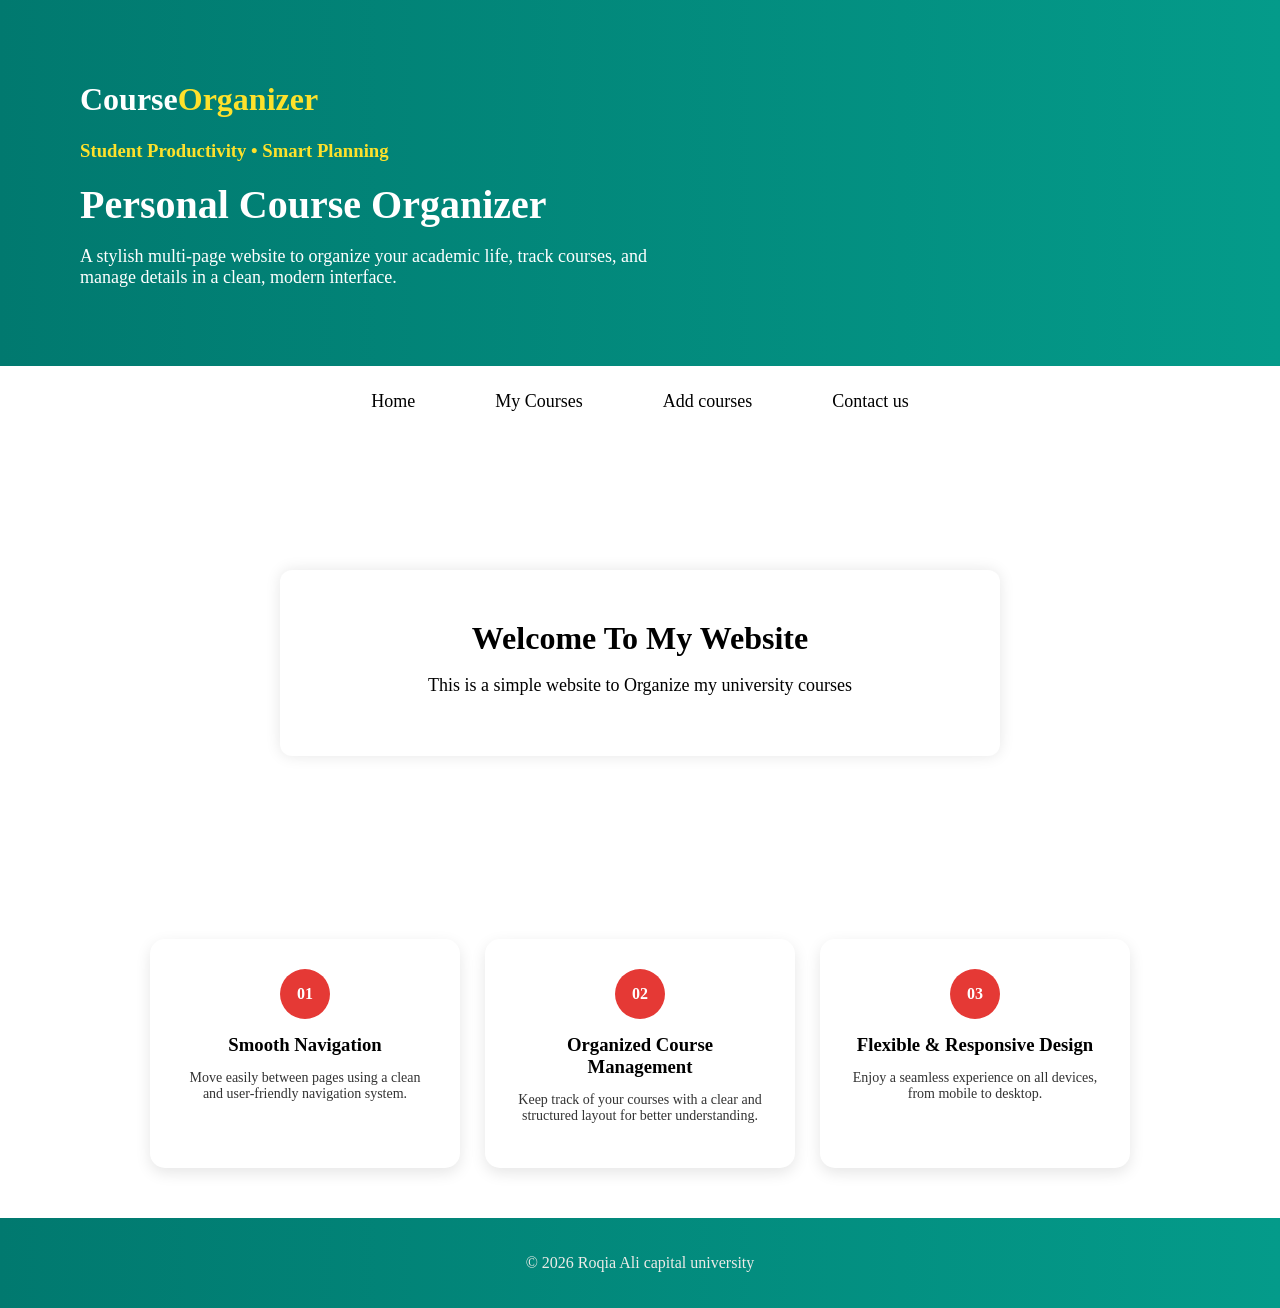
<file: index.html>
<!DOCTYPE html>
<html lang="en">
<head>
    <meta charset="UTF-8">
    <meta name="viewport" content="width=device-width, initial-scale=1.0">
    <title>Home</title>
    <link rel="stylesheet" href="css/style.css">
</head> 
<body>
    <div class="container">
        <header class="header">
            <h1 class="logo">
            Course<span>Organizer</span>
            </h1>
            <h3 class="small">
            Student Productivity • Smart Planning
            </h3> 
            <h1 class="title">
            Personal Course Organizer
            </h1>
            <p class="desc">
            A stylish multi-page website to organize your academic life,
            track courses, and manage details in a clean, modern interface.
            </p>
        </header>
        <div class="link">
            <nav>
                <a href="index.html"class="animate-me delay-1" >Home</a>
                <a href="my-courses.html" target="_blank" class="animate-me delay-2">My Courses</a>
                <a href="add-course.html" target="_blank" class="animate-me delay-3">Add courses</a>
                <a href="contact-us.html" target="_blank" class="animate-me delay-4">Contact us</a>
            </nav>
         </div>   
        <main>
            <section>
                <div class="wel">
                    <h2> Welcome To My Website </h2>
                     <p>This is a simple website to Organize my university courses</p>
                </div>     
            </section>
            <section class="features">
                <div class="card">
                <div class="circle">01</div>
                    <h3>Smooth Navigation</h3>
                    <p>
                    Move easily between pages using a clean and user-friendly navigation system.
                    </p>
                </div>
                <div class="card">
                <div class="circle">02</div>
                    <h3>Organized Course Management</h3>
                    <p>
                    Keep track of your courses with a clear and structured layout for better understanding.
                    </p>
                </div>
                <div class="card">
                <div class="circle">03</div>
                    <h3>Flexible & Responsive Design</h3>
                    <p>
                    Enjoy a seamless experience on all devices, from mobile to desktop.
                    </p>
                </div>     
            </section>
        </main>                 
        <div class="last">
            <footer>
                <p>© 2026 Roqia Ali capital university </p>
            </footer>
        </div>
    </div>  
</body>
</html>
</file>
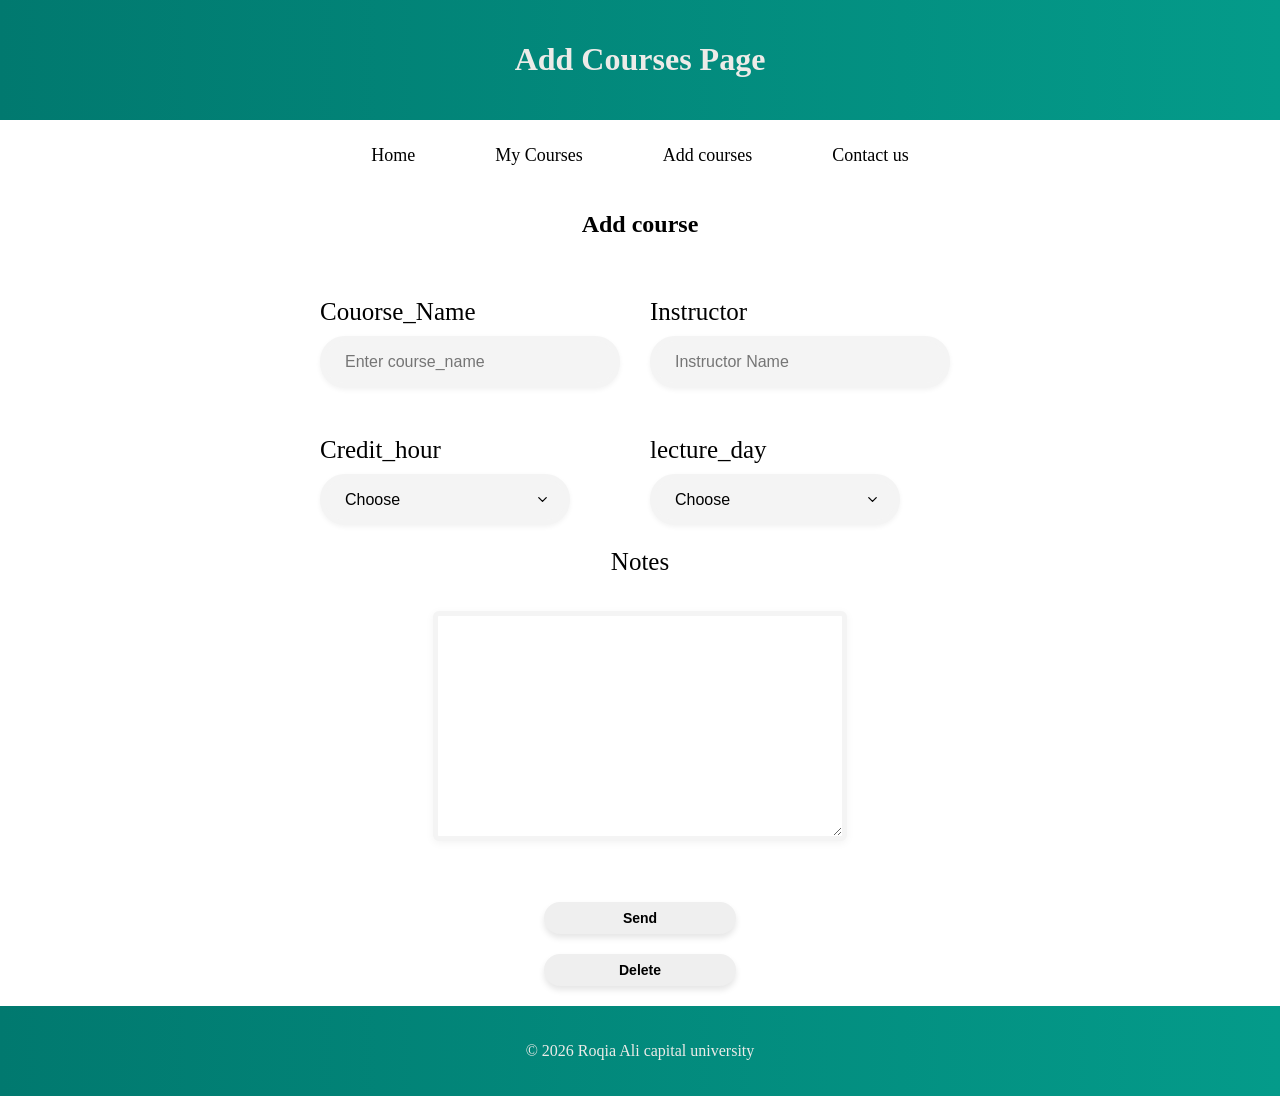
<file: add-course.html>
<!DOCTYPE html>
<html lang="en">
<head>
    <meta charset="UTF-8">
    <meta name="viewport" content="width=device-width, initial-scale=1.0">
    <title>Add Course</title>
    <link rel="stylesheet" href="css/style.css">
</head> 
<body>
    <div class="container">
        <div class="first">
            <header> 
                <h1>Add Courses Page</h1>   
            </header>
        </div>
        <div class="link">
            <nav>
                <a href="index.html" target ="_blank" class="animate-me delay-1">Home</a>
                <a href="my-courses.html" target="_blank" class="animate-me delay-2">My Courses</a>
                <a href="add-course.html" class="animate-me delay-3">Add courses</a>
                <a href="contact-us.html" target="_blank" class="animate-me delay-4">Contact us</a>
            </nav>
        </div>
        <main>
            <section>
                <div class="add">
                    <h2>Add course</h2>
                </div>
                <div class="animate-me delay-1">
                    <form>
                        <div class="for">
                        <div>
                            <label for="course_name" class="la">Couorse_Name</label>
                            <input type="text"  id="course_name" placeholder="Enter course_name" required ><br><br>
                        </div>
                        <div>
                            <label for="instructor" class="la">Instructor</label>
                            <input type="text" id="instructor" placeholder="Instructor Name" required ><br><br>
                        </div>
                        <div>
                            <label for="Credit_hour" class="la">Credit_hour</label>
                            <select name="Credit_hour" id="Creditd_hour" required>
                                <option value="" disabled selected hidden>Choose</option>
                                <option value="1">One Hour</option>
                                <option value="2">Two Hours</option>
                                <option value="3">Three Hours</option>
                            </select><br><br>
                        </div>
                        <div>    
                            <label for="lecture_day" class="la">lecture_day</label>
                            <select name="lecture_day" id="lecture_day" required>
                                <option value="" disabled selected hidden>Choose</option>
                                <option value="saturday">Saturday</option>
                                <option value="sunday">Sunday</option>
                                <option value="monday">Monday</option>
                                <option value="tuesday">Tuesday</option>
                                <option value="wednesday">Wednesday</option>
                                <option value="Thursday">Thursday</option>
                            </select><br><br>
                        </div>
                        </div>
                        <div class="not">
                            <label>Notes</label><br><br>
                            <textarea></textarea><br><br>
                        </div>
                            <button type="submit" class="cta">Send</button>
                            <button type="reset" class="cta">Delete</button>
                    </form>
                </div>    
            </section>
        </main>
        <footer>
            <div class="last">
               <p>© 2026 Roqia Ali capital university</p>
            </div>
        </footer>
    </div>    
</body>
</html>
</file>
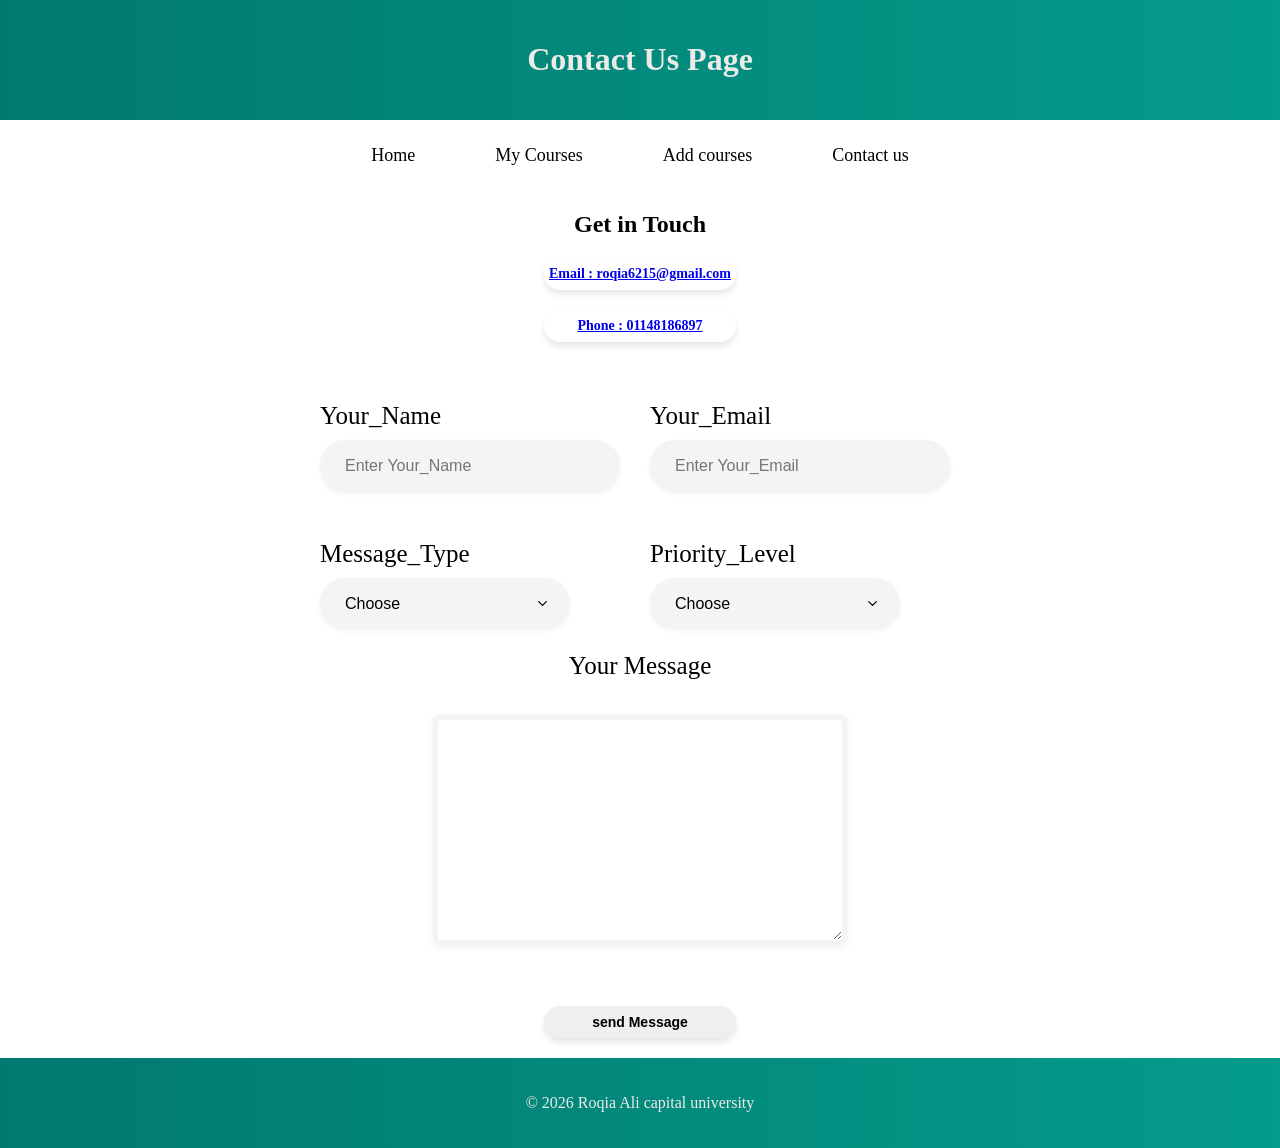
<file: contact-us.html>
<!DOCTYPE html>
<html lang="en">
<head>
    <meta charset="UTF-8">
    <meta name="viewport" content="width=device-width, initial-scale=1.0">
    <title>Contact US</title>
    <link rel="stylesheet" href="css/style.css">
</head> 
<body>
    <div class="container">
        <div class="first">
            <header> 
                <h1>Contact Us Page</h1>
            </header>
        </div>
        <div class="link">
            <nav>
                <a href="index.html" target="_blank" class="animate-me delay-1">Home</a>
                <a href="my-courses.html" target="_blank" class="animate-me delay-2">My Courses</a>
                <a href="add-course.html" target="_blank" class="animate-me delay-3">Add courses</a>
                <a href="contact-us.html" class="animate-me delay-4">Contact us</a>
            </nav>
        </div>
        <main>
            <section>
                <div class="animate-me delay-1">    
                <div class="get">
                    <h2>Get in Touch</h2>
                    <a href="mailto:roqia6215@gmail.com"class="p">Email : roqia6215@gmail.com</a> 
                    <a href="tel:+01148186897" class="p">Phone : 01148186897</a>
                </div>    
                </div>
                <div class="animate-me delay-2">
                <form>
                    <div class="form">
                    <div>
                        <label for="Your_Name">Your_Name</label>
                        <input type="text" placeholder="Enter Your_Name" id="Your_Name" required><br><br>
                    </div>
                    <div>
                        <label for="Your_Email">Your_Email</label>
                        <input type="email" placeholder="Enter Your_Email" id="Your_Email" required><br><br>
                    </div>
                    <div>
                        <label for="message">Message_Type</label>
                        <select name="Message" id="Message" required>
                            <option value="" disabled selected hidden>Choose</option>
                            <option>General Question</option>
                            <option>Course Help</option>
                            <option>Complaint</option>
                            <option>suggestion</option>
                        </select><br><br>
                    </div>
                    <div>
                        <label for="Priority">Priority_Level</label>
                        <select name="Priority" id="Priority" required>
                            <option value="" disabled selected hidden>Choose</option>
                            <option>Low</option>
                            <option>Medium</option>
                            <option>High</option> 
                        </select><br><br>
                    </div>    
                    </div>
                    <div class="not">
                        <label>Your Message</label><br><br>
                        <textarea required></textarea><br><br>
                    </div> 
                        <button type="submit" class="cta">send Message</button>              
                </form>
        </div>    
        </section> 
    </main>
    <footer>
            <div class="last">
                <p>© 2026 Roqia Ali capital university</p>
            </div>
        </footer>
    </div>
</body>
</html>
</file>
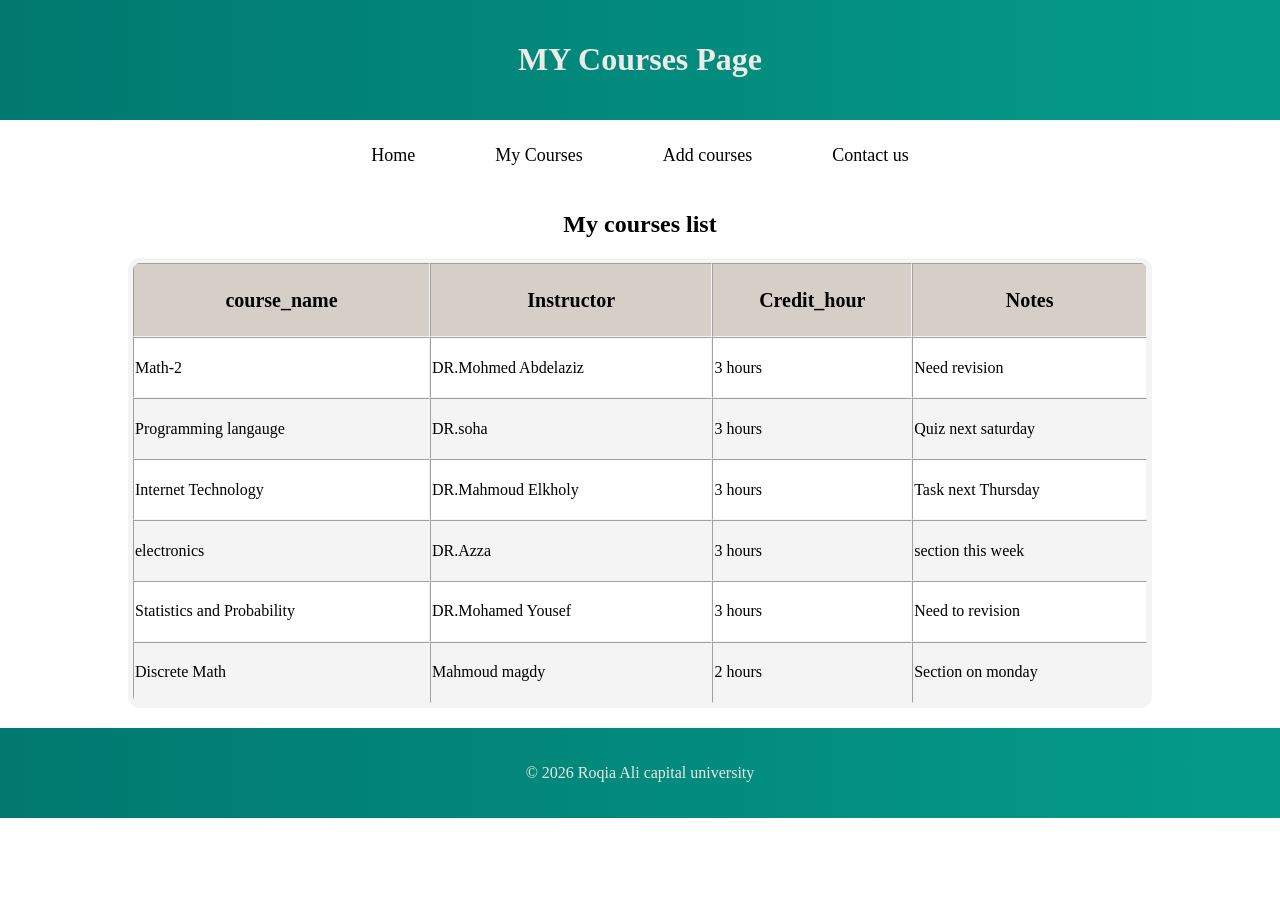
<file: my-courses.html>
<!DOCTYPE html>
<html lang="en">
<head>
    <meta charset="UTF-8">
    <meta name="viewport" content="width=device-width, initial-scale=1.0">
    <title>My Courses</title>
    <link rel="stylesheet" href="css/style.css">
</head> 
<body>
    <div class="container">

        <div class="first">
            <header> 
                <h1>MY Courses Page</h1>
            </header>
        </div>
        <div class="link">
            <nav>
                <a href="index.html" target ="_blank" class="animate-me delay-1">Home</a>
                <a href="my-courses.html" class="animate-me delay-2">My Courses</a>
                <a href="add-course.html" target="_blank" class="animate-me delay-3">Add courses</a>
                <a href="contact-us.html" target="_blank" class="animate-me delay-4">Contact us</a>
            </nav>
        </div>
        <main>
            <section>
                <div class="me">
                    <h2>My courses list</h2>
                </div>
                <div class="main-page-content animate-me delay-1">
                    <table border="9">
                        <div class="row">    
                            <tr>
                                <th>course_name</th>
                                <th>Instructor</th>
                                <th>Credit_hour</th>
                                <th>Notes</th>                       
                            </tr>
                        </div> 
                        <div>                      
                            <tr class="col1">
                                <td>Math-2</td>                        
                                <td>DR.Mohmed Abdelaziz</td>
                                <td>3 hours</td>
                                <td>Need revision</td>
                            </tr>  
                        </div>
                        <div>    
                            <tr class="col2">
                                <td>Programming langauge</td>
                                <td>DR.soha</td>
                                <td>3 hours</td>
                                <td>Quiz next saturday</td>
                            </tr>
                        </div>
                        <div >
                            <tr class="col3">
                                <td>Internet Technology</td>
                                <td>DR.Mahmoud Elkholy</td>
                                <td>3 hours</td>
                                <td>Task next Thursday</td>
                            </tr>
                        </div>
                        <div>
                            <tr class="col4">
                                <td>electronics</td>
                                <td>DR.Azza</td>
                                <td>3 hours</td>
                                <td>section this week</td>
                            </tr>
                       </div>
                       <div class="col5">
                            <tr class="col5">
                                <td>Statistics and Probability</td>
                                <td>DR.Mohamed Yousef</td>
                                <td>3 hours</td>
                                <td>Need to revision</td>
                            </tr>
                        </div> 
                        <div class="col6">   
                            <tr class="col6">
                                <td>Discrete Math</td>
                                <td>Mahmoud magdy</td>
                                <td>2 hours</td>
                                <td>Section on monday</td>
                            </tr>
                        </div>
                    </table>
                </div>    
            </section>
        </main>
        <footer>
            <div class="last">
                <p>© 2026 Roqia Ali capital university</p>
            </div>
        </footer>
    </div>    
</body>
</html>
</file>
<file: css/style.css>
.last,.first{
    text-align: center;
    padding: 20px;
    background-image:linear-gradient(to right, #01796F, #049b8a);
    color: hsl(36, 12%, 92%) ;
}
.header{
    background: linear-gradient(to right, #01796F, #049b8a);
    color: white;
    padding: 60px 80px;
    text-align: left;
    justify-content: space-between;
    align-items: center;
}
.logo span {
    color: #FEE12B;
}
.small {
    color: #FEE12B;
    margin-top: 10px;
}
.title {
    font-size: 40px;
    margin: 15px 0;
}
.desc {
    font-size: 18px;
    max-width: 600px;
}
nav {
    display: flex;
    justify-content:center;
    gap: 40px;
    background:rgb(255, 255, 255 );
    padding: 15px;
}
nav a {
    color: black;
    text-decoration: none;
    padding: 10px 20px;
    border-radius: 8px;
    transition: 0.3s;
    background: transparent; 
    font-size: 18px;
}
nav a:hover {
    background:#D6CFC7;
    transform: scale(1.1);
    transition: 0.3s;
    transform: translateY(-2px);
}
.wel{
    text-align: center;
    padding: 40px;
    background:white;
    color:black;
    width: 50%;
    margin: 133px auto;
    border-radius: 12px;
    box-shadow: 0 0 15px rgba(0, 0, 0, 0.1);
}
.wel h2{
    font-size: 32px;
    margin: 10px;
}
.wel p{
    font-size: 18px;
    margin-bottom: 20px;
}
.features {
    display: flex;
    justify-content: center;
    gap: 25px;
    padding: 50px;
}
.card {
    padding: 30px;
    width: 250px;
    border-radius: 15px;
    text-align: center;
    box-shadow: 0 5px 15px rgba(0,0,0,0.1);
}
.circle {
    background: #e53935;
    color: white;
    width: 50px;
    height: 50px;
    border-radius: 50%;
    display: flex;
    align-items: center;
    justify-content: center;
    margin: 0 auto 15px;
    font-weight: bold;
}
.card h3 {
    margin: 10px 0;
}
.card p {
    font-size: 14px;
    color: #333;
}
.card:hover {
    background:#D6CFC7;
    transform: translateY(-2px);
    text-decoration: none;
    transition: 0.3s;
    transform: scale(1.1);   
}
body{
    display: flex;
    flex-direction: column;
    min-height: 100vh;
    margin: 0;
}
main{
    flex: 1;
}
.wel:hover{ 
    background:#D6CFC7;
    transform: translateY(-2px);
    text-decoration: none;
    transition: 0.3s;
    transform: scale(1.1);
}
.me{
    justify-content:center;
    text-align: center;
    color:black 
}
table{
    width: 80%;
    height: 50vh;
    margin: 20px auto;
    border-collapse: collapse;
    box-shadow: 0 4 8px rgba(0, 0, 0, 0.1);
    background-color: white;
    border-radius: 10px;
    border-collapse: separate; 
    border-spacing: 0; 
    border-radius: 12px; 
    border: 5px solid #f4f4f4; 
    overflow: hidden;
}
table:hover{
    box-shadow: 0 10px 20px rgba(0,  0,  0,  0.2);
    transform: scale(1.02);
    transition: 0.3s;
    text-decoration: none; 
    transform: translateY(-2px);
}
th{
    background: #D6CFC7;
    color: black;
    font-size: 20px;
}
.col2, .col4, .col6{
    background:#f4f4f4;
    color: black;
}
td{
    transition: all 0.3s ease;
    cursor: pointer;
}
td:hover {
    background-color: #d0cfcf; 
    color: #000;
}
.add{
    justify-content:center;
    text-align: center;
    color:black 
}
label{
    color: #000;
    font-size: 25px;
}
.for,.form {
    display: grid;
    grid-template-columns: 1fr 1fr; /* عمودين */
    gap: 20px;
    width: 50%;
    margin: 60px auto;
    justify-content: center;
}
.not {
    grid-column: span 2;
    justify-content: center;
    text-align: center;
    font-size: 30px;
    margin-top: -70px;
}
.for-grid div,
.form-grid div {
    display: flex;
    flex-direction: column;
}
textarea {
    padding: 10px;
    border-radius: 6px;
    border: 5px solid #f4f4f4;
    height: 200px;
    width: 30%;
    box-shadow: 0 2px 8px rgba(0, 0, 0, 0.05);
    transition: all 0.3s ease;
}
textarea:hover{
    background-color: white; 
    transform: translateY(-10px) scale(1.05);
    box-shadow: 0 15px 30px rgba(0, 0, 0, 0.15)
}
input[type="text"],
select,
input[type="email"] {
    width: 250px; 
    padding: 12px 20px;
    margin: 10px 0; 
    border-radius: 25px; 
    border: 5px solid #f4f4f4;
    font-size: 16px;    
    background-color: #f4f4f4;
    box-shadow: 0 2px 5px rgba(0,0,0,0.05);
    transition: all 0.3s ease;
    appearance: none;
    -webkit-appearance: none;
    -moz-appearance: none;
}
select {
    background-image: url("data:image/svg+xml;charset=UTF-8,%3csvg xmlns='http://www.w3.org/2000/svg' viewBox='0 0 24 24' fill='none' stroke='currentColor' stroke-width='2' stroke-linecap='round' stroke-linejoin='round'%3e%3cpolyline points='6 9 12 15 18 9'%3e%3c/polyline%3e%3c/svg%3e");
    background-repeat: no-repeat;
    background-position: right 15px center;
    background-size: 15px;
    padding-right: 40px; 
}
input[type="text"]:hover,
select:hover ,
input[type="email"]:hover{
    transform: scale(1.03); 
    box-shadow: 0 8px 15px rgba(0,0,0,0.1);
    border-color: #f4f4f4;
}
input[type="text"]:focus,
select:focus,
input[type="email"]:focus {
    outline: none; 
    border-color: #f4f4f4;
    background-color: #fff;
    transform: scale(1.03);
    box-shadow: 0 8px 15px rgba(0,0,0,0.12);
}
.cta,.p{
    display: flex;
    justify-content: center; 
    align-items: center;
    gap: 15px; 
    margin: 20px auto;
    width: 15%;
    padding: 8px 0;
    border-radius: 20px;
    border: none;
    box-sizing: border-box;
    font-size: 14px;
    font-weight: bold;
    cursor: pointer;
    transition: all 0.3s ease; 
    box-shadow: 0 4px 6px rgba(0, 0, 0, 0.1);
}
.cta:hover,
.p:hover{
    background-color: white; 
    transform: translateY(-10px) scale(1.05);
    box-shadow: 0 15px 30px rgba(0, 0, 0, 0.15)
}
.get{
    justify-content: center;
    text-align: center;
}
@keyframes fadeInUp {
    from {
        opacity: 0;
        transform: translateY(40px);
    }
    to {
        opacity: 1;
        transform: translateY(0);
    } 
}     
.animate-me {
    opacity: 0; 
    animation: fadeInUp 0.7s ease-out forwards; 
    }
.delay-1 {
    animation-delay: 0.2s;
}
.delay-2 {
    animation-delay: 0.4s;
}
.delay-3 {
    animation-delay: 0.6s;
}
.delay-4 {
    animation-delay: 0.8s;
}
.slow-fade {
    animation-duration: 1.2s;
}
@media (max-width: 768px) {
    .link nav {
        gap: 5px;
        align-items: center;
    }
    .link nav a{
        font-size: 12px;
    }
    .features {
        flex-direction: column;
    }
    table {
        font-size: 14px;
        .main-page-content{
            overflow-x: auto;
        }
    }
    .for ,.form{
        display: flex;
        flex-direction: column;
        gap: 10px;
    }
    input, select, textarea {
        flex-direction: column;
        font-size: 14px;
        width: 100%;
    }
    h1 {
        font-size: 22px;
    }
    h2 {
        font-size: 18px;
    }
}
</file>
